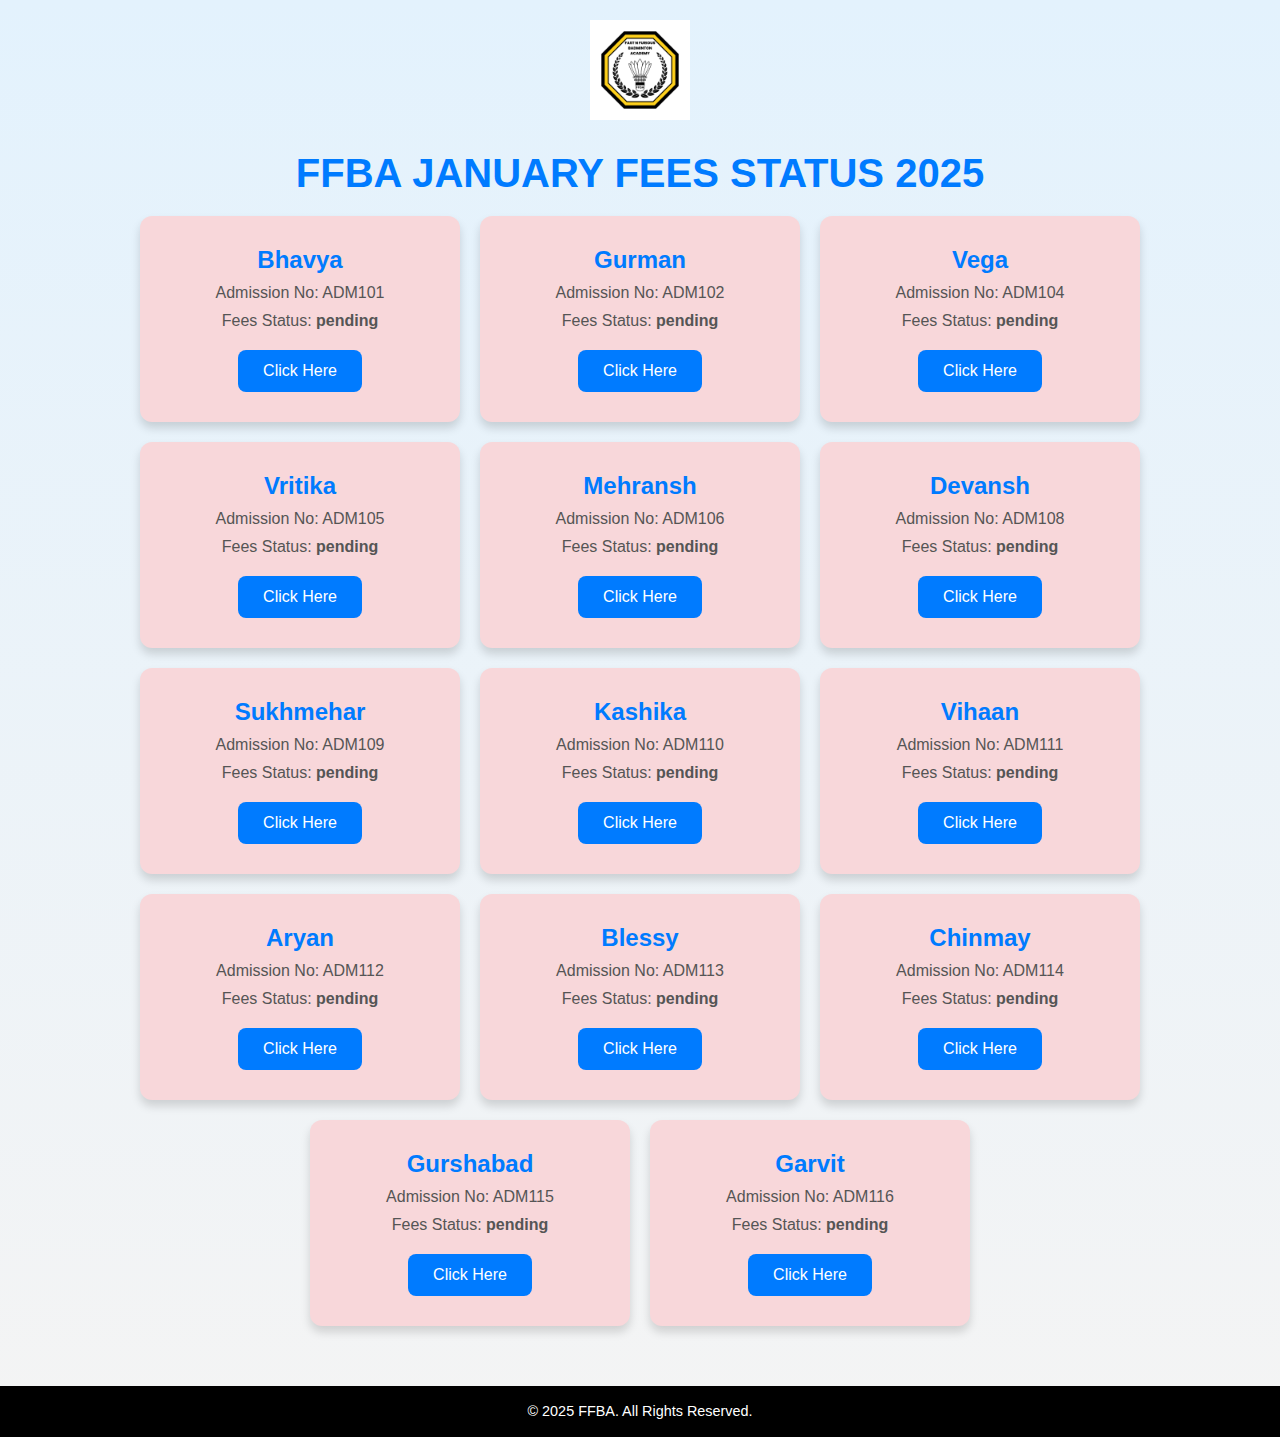
<file: index.html>
<!DOCTYPE html>
<html lang="en">
<head>
  <meta charset="UTF-8">
  <meta name="viewport" content="width=device-width, initial-scale=1.0">
  <title>FFBA Fees Status | FFBA</title>
  <link rel="stylesheet" href="styles.css">
  <link rel="shortcut icon" href="Fast N Furious Badminton Academy.png" type="image/x-icon">
</head>
<body>

  
  <div class="container">
    <div class="image">
    <img src="Fast N Furious Badminton Academy.png" width="100" style="text-align: center;"> </div>
    <h1 class="title">FFBA January Fees Status 2025</h1>
    <div id="player-list" class="player-list">
      <!-- Player cards will be dynamically generated here -->
    </div>

   <!-- Modal 
    <div id="modal" class="modal hidden">
      <div class="modal-content">
        <span id="close-modal" class="close">&times;</span>
        <h2>Player Details</h2>
        <div id="player-info"></div>
        <button id="make-payment" class="btn">Make Payment</button>
        <div id="qr-code" class="hidden">
          <p>Scan this QR code to make the payment:</p>
          <img src="qr.jpg" alt="QR Code for Payment" />
        </div>

        <div class="done">
        <button id="payment-done" class="btn hidden">Payment Done</button> </div>
        <div id="payment-instructions" class="hidden">
          
        </div>
        <div class="sum">
        <button id="get-summary" class="btn">Get Full Fees Summary</button> </div>
        <div id="fees-summary" class="hidden"></div>
      </div>
    </div>  -->


   
  
    <script src="script.js"></script>
  </div>

  <footer class="footer">
    <p>&copy; 2025 FFBA. All Rights Reserved.</p>
</footer>
</body>
</html>
</file>
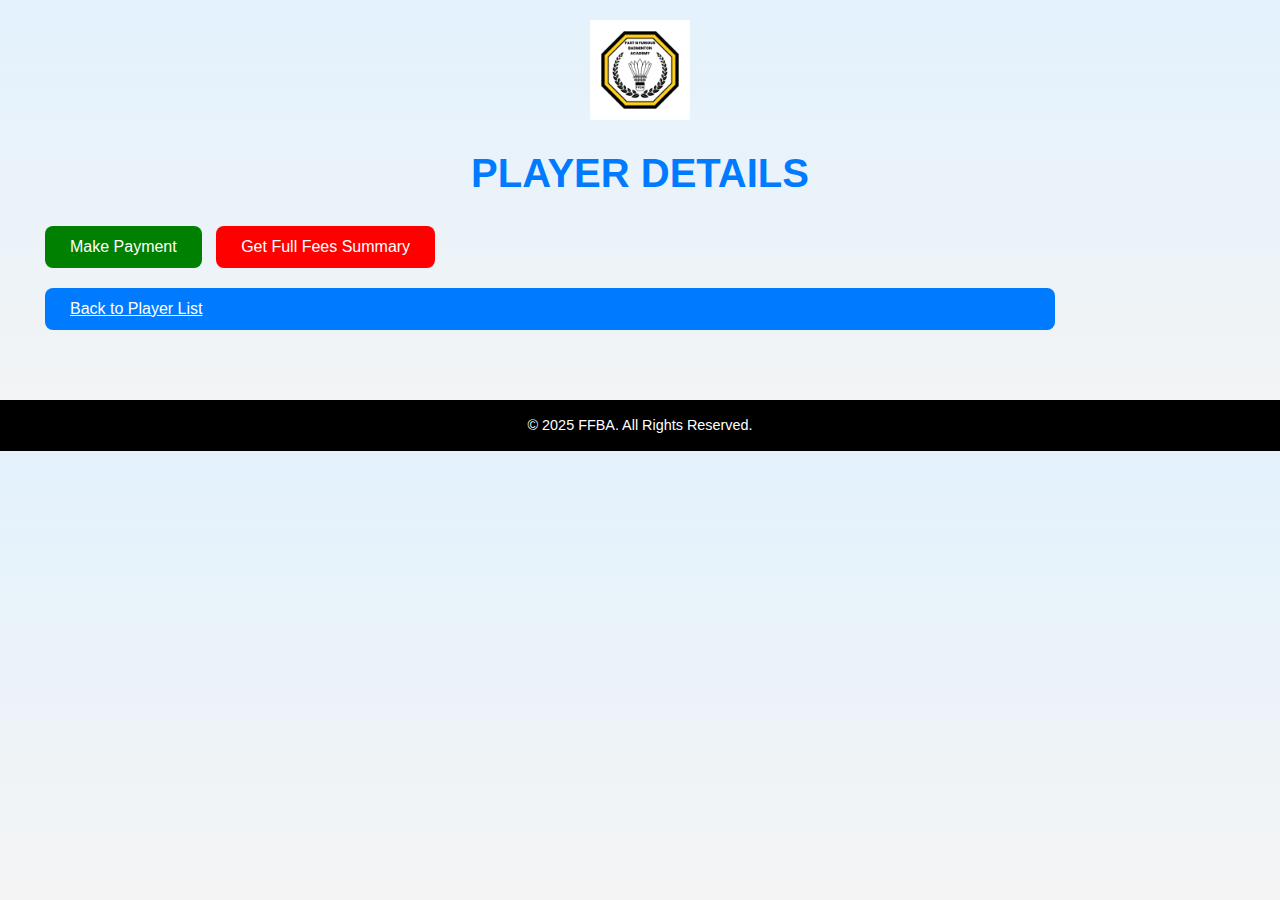
<file: player-details.html>
<!DOCTYPE html>
<html lang="en">
<head>
  <meta charset="UTF-8">
  <meta name="viewport" content="width=device-width, initial-scale=1.0">
  <title>Player Details | FFBA</title>
  <link rel="stylesheet" href="styles.css">
  <link rel="shortcut icon" href="Fast N Furious Badminton Academy.png" type="image/x-icon">
</head>
<body>
  <div class="container">
    <div class="image">
      <img src="Fast N Furious Badminton Academy.png" width="100" style="text-align: center;"> </div>
    <h1 class="title">Player Details</h1>
    <div id="player-details">
      <!-- Player details will be dynamically populated -->
    </div>
    <div id="fees-summary" class="hidden">
      <!-- Full fees summary will be shown here -->
    </div>
    <div id="payment-section" class="hidden">
      <div id="qr-code">
        <p>Scan this QR code to make payment:</p>
        <img src="scan.jpg" alt="QR Code">
        <button id="payment-done" class="btn">Payment Done</button>
      </div>
     
    </div>
    <button id="make-payment" style="background-color: green;" class="btn">Make Payment</button>
    <button id="get-summary" style="background-color: red;" class="btn sum">Get Full Fees Summary</button>
    <a href="index.html" style="width: 80%;" class="btn">Back to Player List</a>
  </div>

  <footer class="footer">
    <p>&copy; 2025 FFBA. All Rights Reserved.</p>
</footer>

  <script src="details.js"></script>
</body>
</html>
</file>
<file: styles.css>
/* General Styles */
body {
  font-family: 'Roboto', Arial, sans-serif;
  margin: 0;
  padding: 0;
  background: linear-gradient(to bottom, #e3f2fd, #f4f4f4);
  color: #333;
}

.container {
  max-width: 1200px;
  margin: 0 auto;
  padding: 20px;
}

.container .image{
  text-align: center;
}

.title {
  text-align: center;
  font-size: 2.5rem;
  margin-bottom: 20px;
  color: #007bff;
  text-transform: uppercase;
  font-weight: bold;
}

/* Player List */
.player-list {
  display: flex;
  flex-wrap: wrap;
  gap: 20px;
  justify-content: center;
}

.player-card {
  background: white;
  border-radius: 12px;
  padding: 20px;
  text-align: center;
  box-shadow: 0 6px 10px rgba(0, 0, 0, 0.15);
  transition: transform 0.3s ease, box-shadow 0.3s ease;
  width: 100%;
  max-width: 280px;
  cursor: pointer;
}

.player-card:hover {
  transform: scale(1.1);
  box-shadow: 0 8px 16px rgba(0, 0, 0, 0.2);
}

.player-card h3 {
  margin: 10px 0;
  font-size: 1.5rem;
  color: #007bff;
}

.player-card p {
  margin: 10px 0;
  font-size: 1rem;
  color: #555;
}

.paid {
  background-color: #dff0d8;
  color: #3c763d;
}

.pending {
  background-color: #f8d7da;
  color: #a94442;
}

/* Modal */
.modal {
  position: fixed;
  top: 50%;
  left: 50%;
  transform: translate(-50%, -50%);
  width: 90%;
  max-width: 600px;
  background: white;
  border-radius: 12px;
  box-shadow: 0 6px 16px rgba(0, 0, 0, 0.3);
  padding: 30px;
  z-index: 1000;
  animation: fadeIn 0.3s ease;
}

.hidden {
  display: none;
}

.modal-content {
  margin: 20px auto;
}

.close {
  position: absolute;
  top: 15px;
  right: 15px;
  font-size: 1.5rem;
  cursor: pointer;
  color: #333;
}

.close:hover {
  color: #e74c3c;
}

/* Summary Section */
.summary-title {
  text-align: center;
  font-size: 1.8rem;
  margin-bottom: 20px;
  font-weight: bold;
  color: #007bff;
}

.summary-grid {
  display: grid;
  grid-template-columns: repeat(auto-fit, minmax(150px, 1fr));
  gap: 15px;
}

.summary-item {
  padding: 15px;
  border-radius: 8px;
  text-align: center;
  font-size: 1.1rem;
  font-weight: bold;
  color: white;
  box-shadow: 0 4px 10px rgba(0, 0, 0, 0.1);
}

.summary-item.paid {
  background-color: #28a745;
}

.summary-item.pending {
  background-color: #dc3545;
}

/* Buttons */
.btn {
  background: #007bff;
  color: white;
  padding: 12px 25px;
  border: none;
  border-radius: 8px;
  font-size: 1rem;
  cursor: pointer;
  transition: background 0.3s ease;
  display: inline-block;
  margin: 10px 5px;
}

.btn:hover {
  background: #0056b3;
}

/* QR Code Styling */
#qr-code {
  text-align: center;
  margin-top: 20px;
}

#qr-code img {
  max-width: 200px;
  border: 3px solid #007bff;
  border-radius: 12px;
  box-shadow: 0 6px 12px rgba(0, 0, 0, 0.3);
}

#payment-instructions {
  text-align: center;
  margin-top: 20px;
  color: #555;
  font-size: 1.1rem;
}

/* Responsive Styles */
@media (max-width: 768px) {
  .player-card {
      width: 100%;
  }

  .modal {
      width: 95%;
  }

  .btn {
      width: 100%;
      font-size: 1rem;
  }
}

@media (max-width: 576px) {
  .title {
      font-size: 2rem;
  }

  .summary-title {
      font-size: 1.5rem;
  }

  button {
      display: block;
      margin-bottom: 15px;
      width: 100%;
  }
}

/* Animation */
@keyframes fadeIn {
  from {
      opacity: 0;
      transform: translate(-50%, -60%);
  }
  to {
      opacity: 1;
      transform: translate(-50%, -50%);
  }
}


.footer {
  background-color: black;
  color: white;
  text-align: center;
  padding: 15px 0;
  font-size: 0.9rem;
  font-family: 'Roboto', Arial, sans-serif;
  position: relative;
  bottom: 0;
  width: 100%;
  margin-top: 40px;
}

.footer p {
  margin: 0;
  line-height: 1.5;
}
</file>
